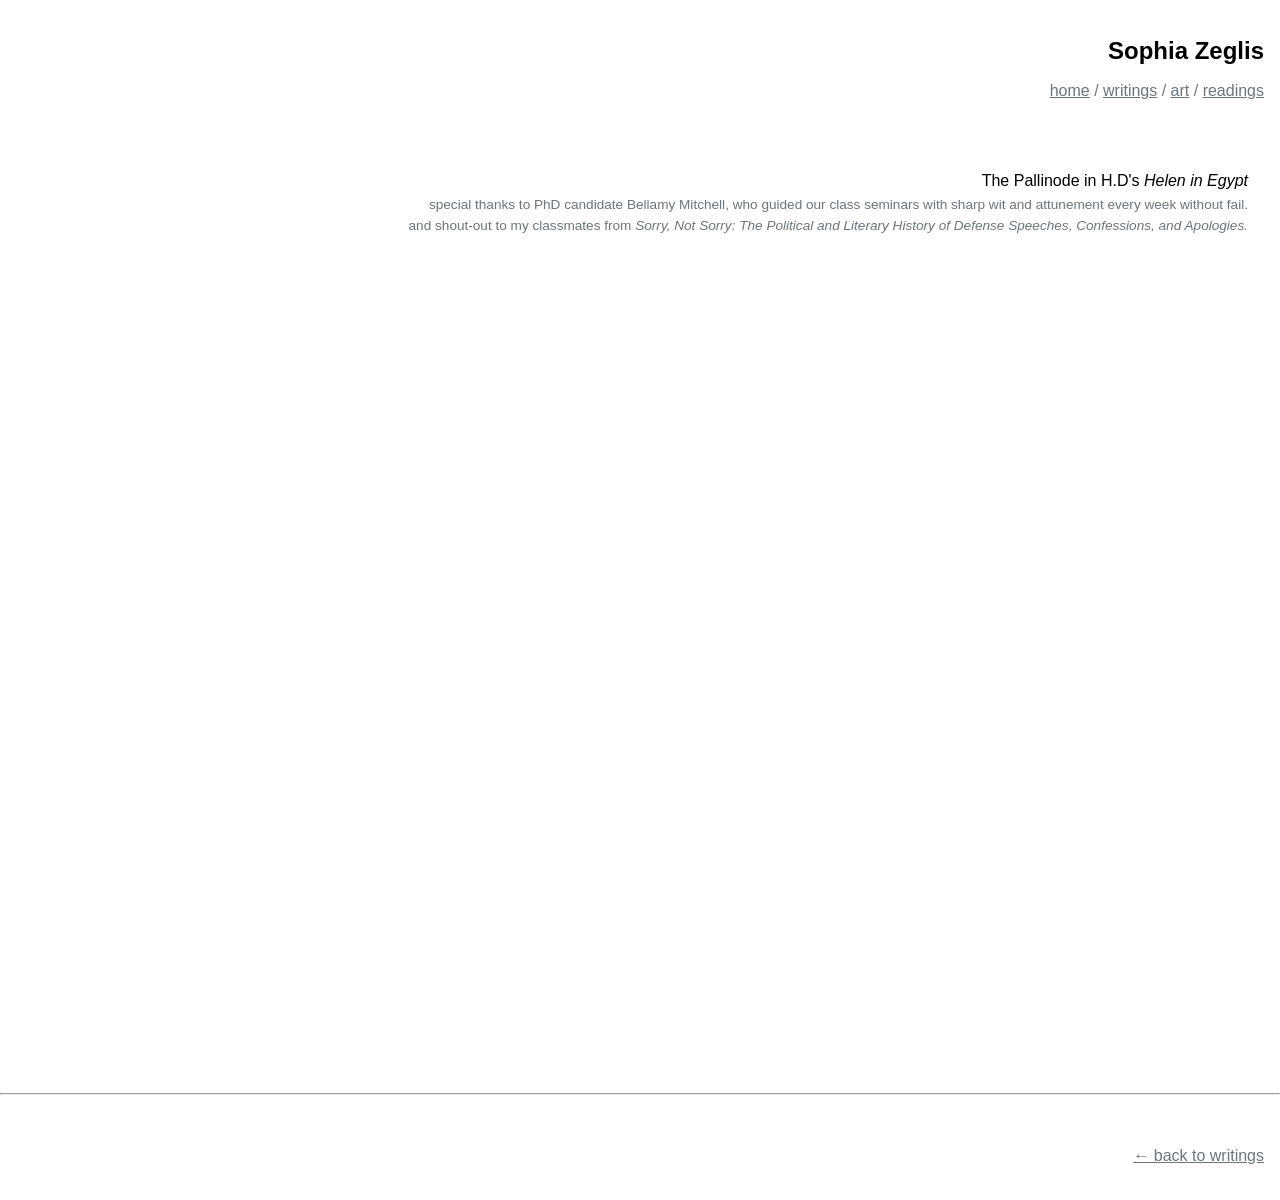
<file: 2025-academic-helen-in-egypt.html>
<!doctype html>
<html lang="en">
<head>
  <meta charset="utf-8">
  <meta name="viewport" content="width=device-width, initial-scale=1">
  <title>H.D's Helen in Egypt — Sophia Zeglis</title>
  <link rel="stylesheet" href="main.css">
</head>
<body>

  <!-- Header -->
  <div class="site-header" style="margin: 2rem 0;">
    <h2>Sophia Zeglis</h2>
    <nav>
      <a href="index.html">home</a> / <a href="writings.html">writings</a> / <a href="art.html">art</a> / <a href="readings.html">readings</a>
    </nav>
  </div>

  <!-- Piece -->
  <div class="piece">
    <div class="piece-title">
      <h4>The Pallinode in H.D's <i>Helen in Egypt</i></h4>
      <div class="meta">
        <pre>special thanks to PhD candidate Bellamy Mitchell, who guided our class seminars with sharp wit and attunement every week without fail.
and shout-out to my classmates from <i>Sorry, Not Sorry: The Political and Literary History of Defense Speeches, Confessions, and Apologies.</i></pre>
      </div>
    </div>

    <div class="piece-text">
      <iframe src="pieces/2025-academic-helen-in-egypt.pdf"></iframe>
    </div>
  </div>

  <hr>

  <!-- Footer -->
  <div class="site-header" style="margin: 2rem 0;">
    <p class="text-muted"><a href="writings.html">← back to writings</a></p>
  </div>

</body>
</html>
</file>
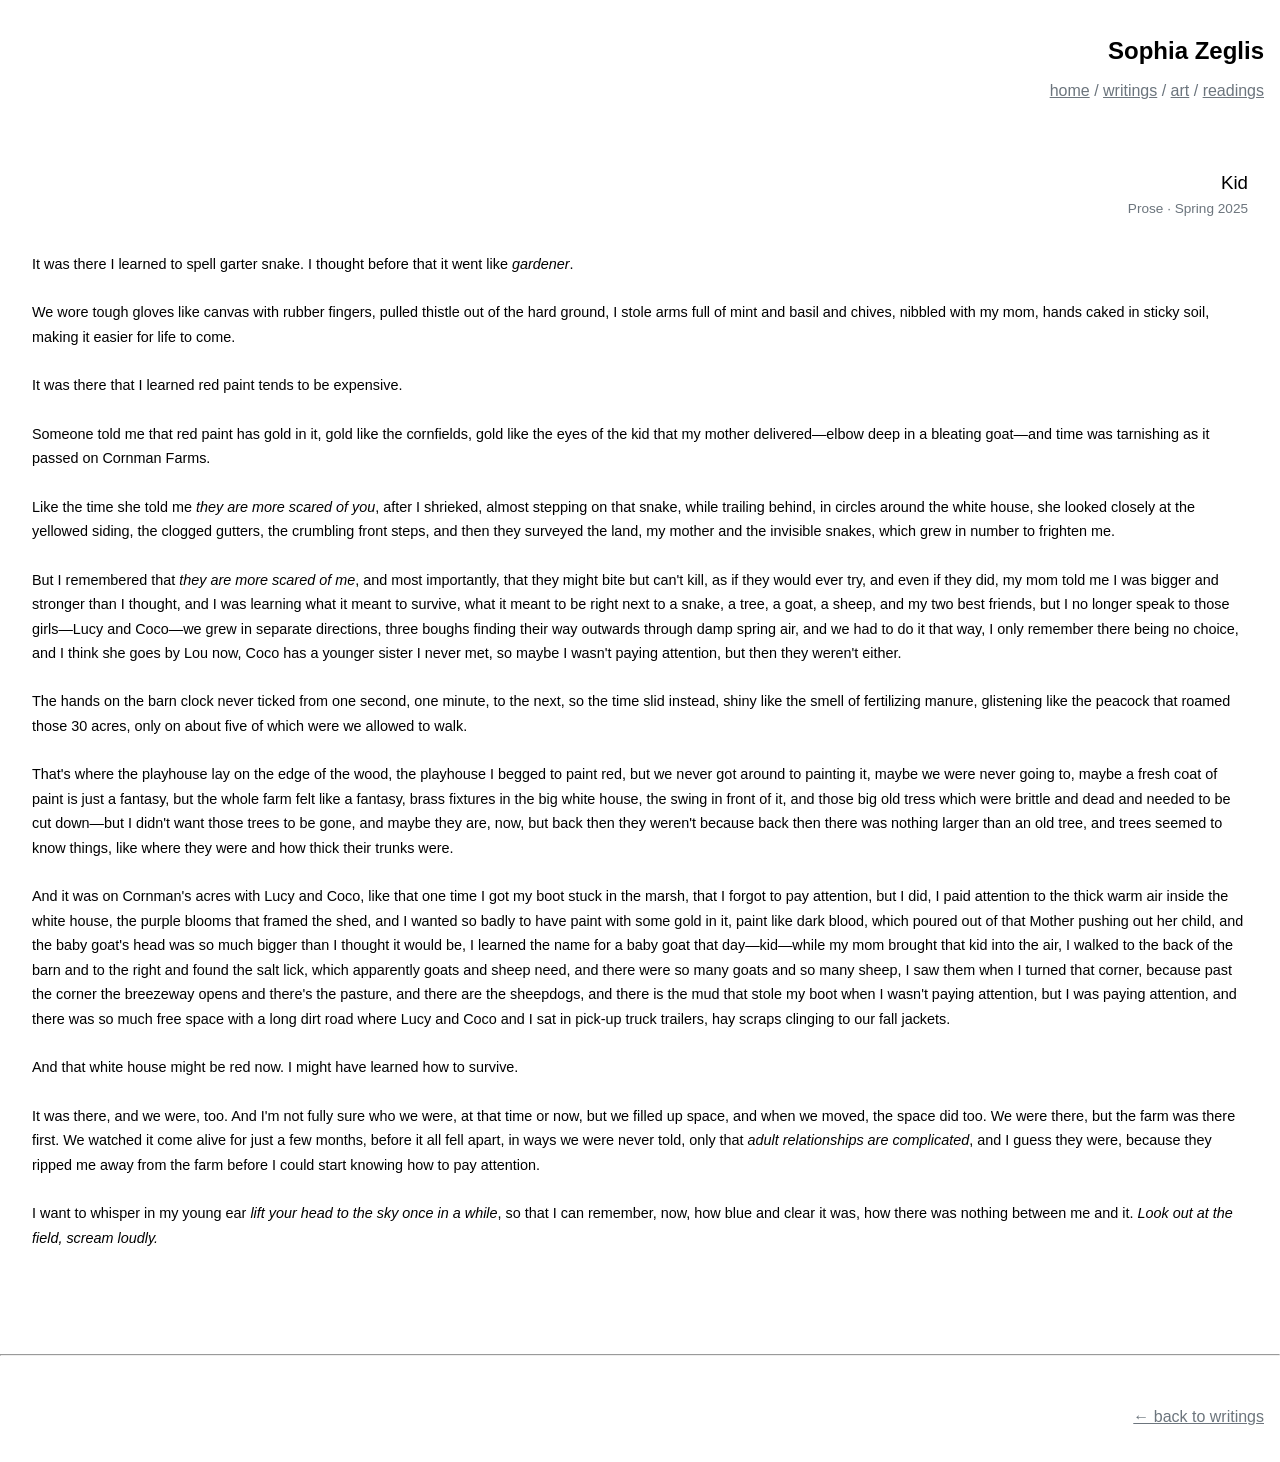
<file: essay-2025-kid.html>
<!doctype html>
<html lang="en">
<head>
  <meta charset="utf-8">
  <meta name="viewport" content="width=device-width, initial-scale=1">
  <title>Kid — Sophia Zeglis</title>
  <link rel="stylesheet" href="main.css">
  <style>
    .piece-text p {
      font-size: 0.9rem;
      line-height: 1.7;
      margin-bottom: 1.5rem;
    }
  </style>
</head>
<body>

  <!-- Header -->
  <div class="site-header" style="margin: 2rem 0;">
    <h2>Sophia Zeglis</h2>
    <nav>
      <a href="index.html">home</a> / <a href="writings.html">writings</a> / <a href="art.html">art</a> / <a href="readings.html">readings</a>
    </nav>
  </div>

  <!-- Piece -->
  <div class="piece">
    <div class="piece-title">
      <h3>Kid</h3>
      <div class="meta">Prose · Spring 2025</div>
    </div>

    <div class="piece-text">
      <p>It was there I learned to spell garter snake. I thought before that it went like <i>gardener</i>.</p>
      
      <p>We wore tough gloves like canvas with rubber fingers, pulled thistle out of the hard ground, I stole arms full of mint and basil and chives, nibbled with my mom, hands caked in sticky soil, making it easier for life to come.</p>
      
      <p>It was there that I learned red paint tends to be expensive.</p>
      
      <p>Someone told me that red paint has gold in it, gold like the cornfields, gold like the eyes of the kid that my mother delivered—elbow deep in a bleating goat—and time was tarnishing as it passed on Cornman Farms.</p>
      
      <p>Like the time she told me <i>they are more scared of you</i>, after I shrieked, almost stepping on that snake, while trailing behind, in circles around the white house, she looked closely at the yellowed siding, the clogged gutters, the crumbling front steps, and then they surveyed the land, my mother and the invisible snakes, which grew in number to frighten me.</p>
      
      <p>But I remembered that <i>they are more scared of me</i>, and most importantly, that they might bite but can't kill, as if they would ever try, and even if they did, my mom told me I was bigger and stronger than I thought, and I was learning what it meant to survive, what it meant to be right next to a snake, a tree, a goat, a sheep, and my two best friends, but I no longer speak to those girls—Lucy and Coco—we grew in separate directions, three boughs finding their way outwards through damp spring air, and we had to do it that way, I only remember there being no choice, and I think she goes by Lou now, Coco has a younger sister I never met, so maybe I wasn't paying attention, but then they weren't either.</p>
      
      <p>The hands on the barn clock never ticked from one second, one minute, to the next, so the time slid instead, shiny like the smell of fertilizing manure, glistening like the peacock that roamed those 30 acres, only on about five of which were we allowed to walk.</p>
      
      <p>That's where the playhouse lay on the edge of the wood, the playhouse I begged to paint red, but we never got around to painting it, maybe we were never going to, maybe a fresh coat of paint is just a fantasy, but the whole farm felt like a fantasy, brass fixtures in the big white house, the swing in front of it, and those big old tress which were brittle and dead and needed to be cut down—but I didn't want those trees to be gone, and maybe they are, now, but back then they weren't because back then there was nothing larger than an old tree, and trees seemed to know things, like where they were and how thick their trunks were.</p>
      
      <p>And it was on Cornman's acres with Lucy and Coco, like that one time I got my boot stuck in the marsh, that I forgot to pay attention, but I did, I paid attention to the thick warm air inside the white house, the purple blooms that framed the shed, and I wanted so badly to have paint with some gold in it, paint like dark blood, which poured out of that Mother pushing out her child, and the baby goat's head was so much bigger than I thought it would be, I learned the name for a baby goat that day—kid—while my mom brought that kid into the air, I walked to the back of the barn and to the right and found the salt lick, which apparently goats and sheep need, and there were so many goats and so many sheep, I saw them when I turned that corner, because past the corner the breezeway opens and there's the pasture, and there are the sheepdogs, and there is the mud that stole my boot when I wasn't paying attention, but I was paying attention, and there was so much free space with a long dirt road where Lucy and Coco and I sat in pick-up truck trailers, hay scraps clinging to our fall jackets.</p>
      
      <p>And that white house might be red now. I might have learned how to survive.</p>
      
      <p>It was there, and we were, too. And I'm not fully sure who we were, at that time or now, but we filled up space, and when we moved, the space did too. We were there, but the farm was there first. We watched it come alive for just a few months, before it all fell apart, in ways we were never told, only that <i>adult relationships are complicated</i>, and I guess they were, because they ripped me away from the farm before I could start knowing how to pay attention.</p>
      
      <p>I want to whisper in my young ear <i>lift your head to the sky once in a while</i>, so that I can remember, now, how blue and clear it was, how there was nothing between me and it. <i>Look out at the field, scream loudly.</i></p>
    </div>
  </div>

  <hr>

  <!-- Footer -->
  <div class="site-header" style="margin: 2rem 0;">
    <p class="text-muted"><a href="writings.html">← back to writings</a></p>
  </div>

</body>
</html>
</file>
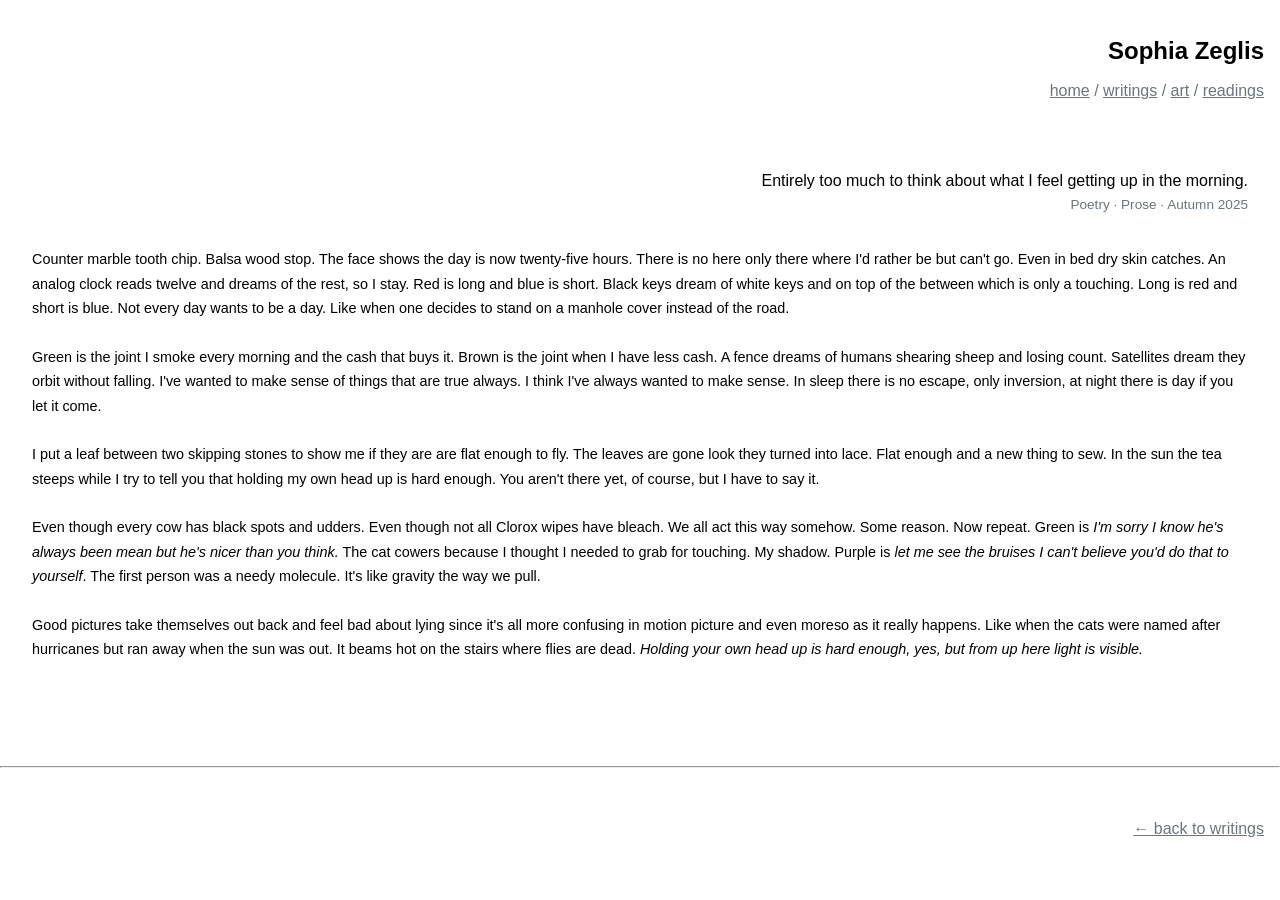
<file: poetry-2025-entirely-too-much-to-think.html>
<!doctype html>
<html lang="en">
<head>
  <meta charset="utf-8">
  <meta name="viewport" content="width=device-width, initial-scale=1">
  <title>Entirely too much to think about what I feel getting up in the morning — Sophia Zeglis</title>
  <link rel="stylesheet" href="main.css">
  <style>
    .piece-text p {
      font-size: 0.9rem;
      line-height: 1.7;
      margin-bottom: 1.5rem;
    }
  </style>
</head>
<body>

  <!-- Header -->
  <div class="site-header" style="margin: 2rem 0;">
    <h2>Sophia Zeglis</h2>
    <nav>
      <a href="index.html">home</a> / <a href="writings.html">writings</a> / <a href="art.html">art</a> / <a href="readings.html">readings</a>
    </nav>
  </div>

  <!-- Piece -->
  <div class="piece">
    <div class="piece-title">
      <h4>Entirely too much to think about what I feel getting up in the morning.</h4>
      <div class="meta">Poetry · Prose · Autumn 2025</div>
    </div>

    <div class="piece-text">
      <p>Counter marble tooth chip. Balsa wood stop. The face shows the day is now twenty-five hours. There is no here only there where I'd rather be but can't go. Even in bed dry skin catches. An analog clock reads twelve and dreams of the rest, so I stay. Red is long and blue is short. Black keys dream of white keys and on top of the between which is only a touching. Long is red and short is blue. Not every day wants to be a day. Like when one decides to stand on a manhole cover instead of the road.</p>
      
      <p>Green is the joint I smoke every morning and the cash that buys it. Brown is the joint when I have less cash. A fence dreams of humans shearing sheep and losing count. Satellites dream they orbit without falling. I've wanted to make sense of things that are true always. I think I've always wanted to make sense. In sleep there is no escape, only inversion, at night there is day if you let it come.</p>
      
      <p>I put a leaf between two skipping stones to show me if they are are flat enough to fly. The leaves are gone look they turned into lace. Flat enough and a new thing to sew. In the sun the tea steeps while I try to tell you that holding my own head up is hard enough. You aren't there yet, of course, but I have to say it.</p>
      
      <p>Even though every cow has black spots and udders. Even though not all Clorox wipes have bleach. We all act this way somehow. Some reason. Now repeat. Green is <i>I'm sorry I know he's always been mean but he's nicer than you think.</i> The cat cowers because I thought I needed to grab for touching. My shadow. Purple is <i>let me see the bruises I can't believe you'd do that to yourself</i>. The first person was a needy molecule. It's like gravity the way we pull.</p>
      
      <p>Good pictures take themselves out back and feel bad about lying since it's all more confusing in motion picture and even moreso as it really happens. Like when the cats were named after hurricanes but ran away when the sun was out. It beams hot on the stairs where flies are dead. <i>Holding your own head up is hard enough, yes, but from up here light is visible.</i></p>
    </div>
  </div>

  <hr>

  <!-- Footer -->
  <div class="site-header" style="margin: 2rem 0;">
    <p class="text-muted"><a href="writings.html">← back to writings</a></p>
  </div>

</body>
</html>
</file>
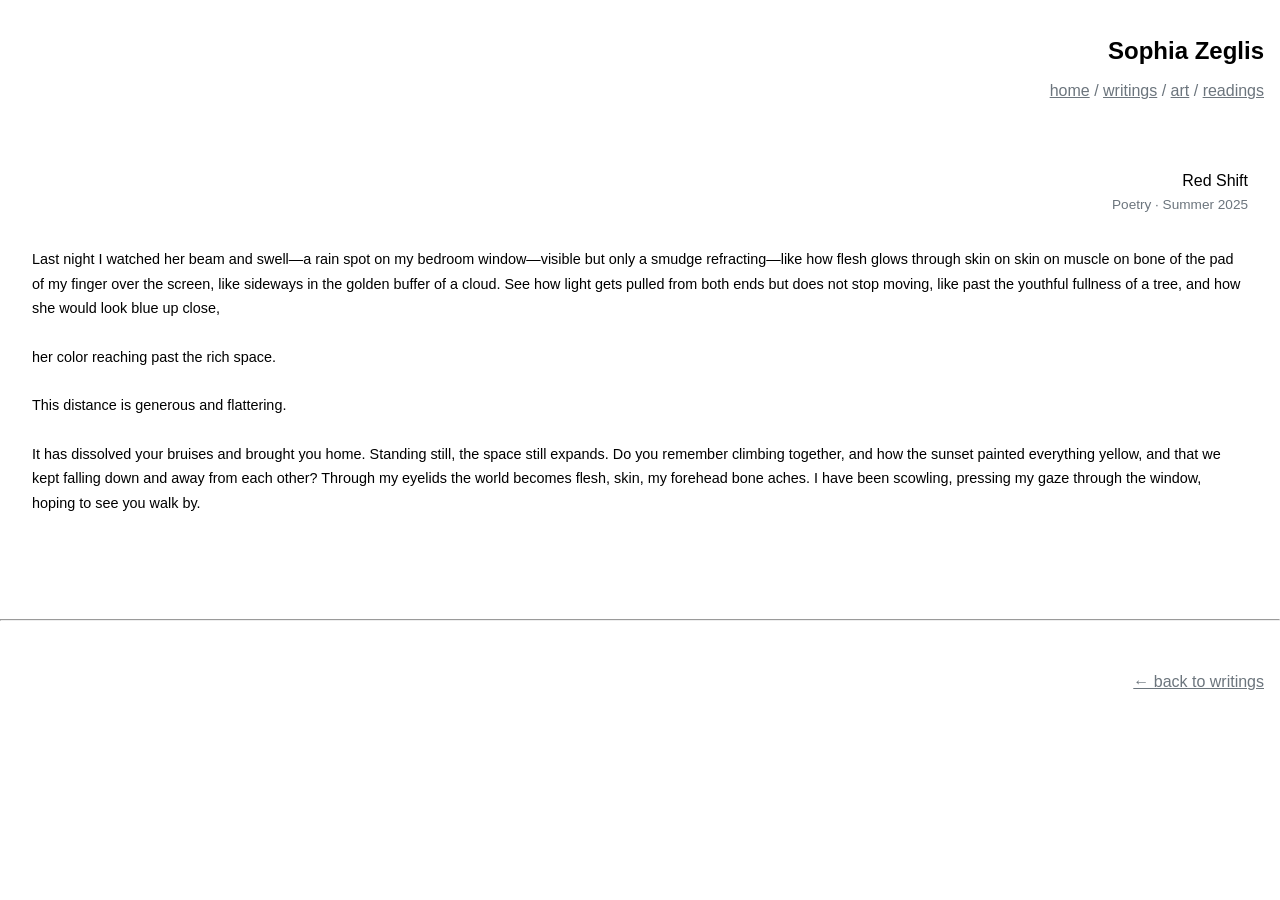
<file: poetry-2025-red-shift.html>
<!doctype html>
<html lang="en">
<head>
  <meta charset="utf-8">
  <meta name="viewport" content="width=device-width, initial-scale=1">
  <title>Red Shift — Sophia Zeglis</title>
  <link rel="stylesheet" href="main.css">
  <style>
    .piece-text p {
      font-size: 0.9rem;
      line-height: 1.7;
      margin-bottom: 1.5rem;
    }
  </style>
</head>
<body>

  <!-- Header -->
  <div class="site-header" style="margin: 2rem 0;">
    <h2>Sophia Zeglis</h2>
    <nav>
      <a href="index.html">home</a> / <a href="writings.html">writings</a> / <a href="art.html">art</a> / <a href="readings.html">readings</a>
    </nav>
  </div>

  <!-- Piece -->
  <div class="piece">
    <div class="piece-title">
      <h4>Red Shift</h4>
      <div class="meta">Poetry · Summer 2025</div>
    </div>

    <div class="piece-text">
      <p>Last night I watched her beam and swell—a rain spot on my bedroom window—visible but only a smudge refracting—like how flesh glows through skin on skin on muscle on bone of the pad of my finger over the screen, like sideways in the golden buffer of a cloud. See how light gets pulled from both ends but does not stop moving, like past the youthful fullness of a tree, and how she would look blue up close,</p>
      
      <p>her color reaching past the rich space.</p>
      
      <p>This distance is generous and flattering.</p>
      
      <p>It has dissolved your bruises and brought you home. Standing still, the space still expands. Do you remember climbing together, and how the sunset painted everything yellow, and that we kept falling down and away from each other? Through my eyelids the world becomes flesh, skin, my forehead bone aches. I have been scowling, pressing my gaze through the window, hoping to see you walk by.</p>
    </div>
  </div>

  <hr>

  <!-- Footer -->
  <div class="site-header" style="margin: 2rem 0;">
    <p class="text-muted"><a href="writings.html">← back to writings</a></p>
  </div>

</body>
</html>
</file>
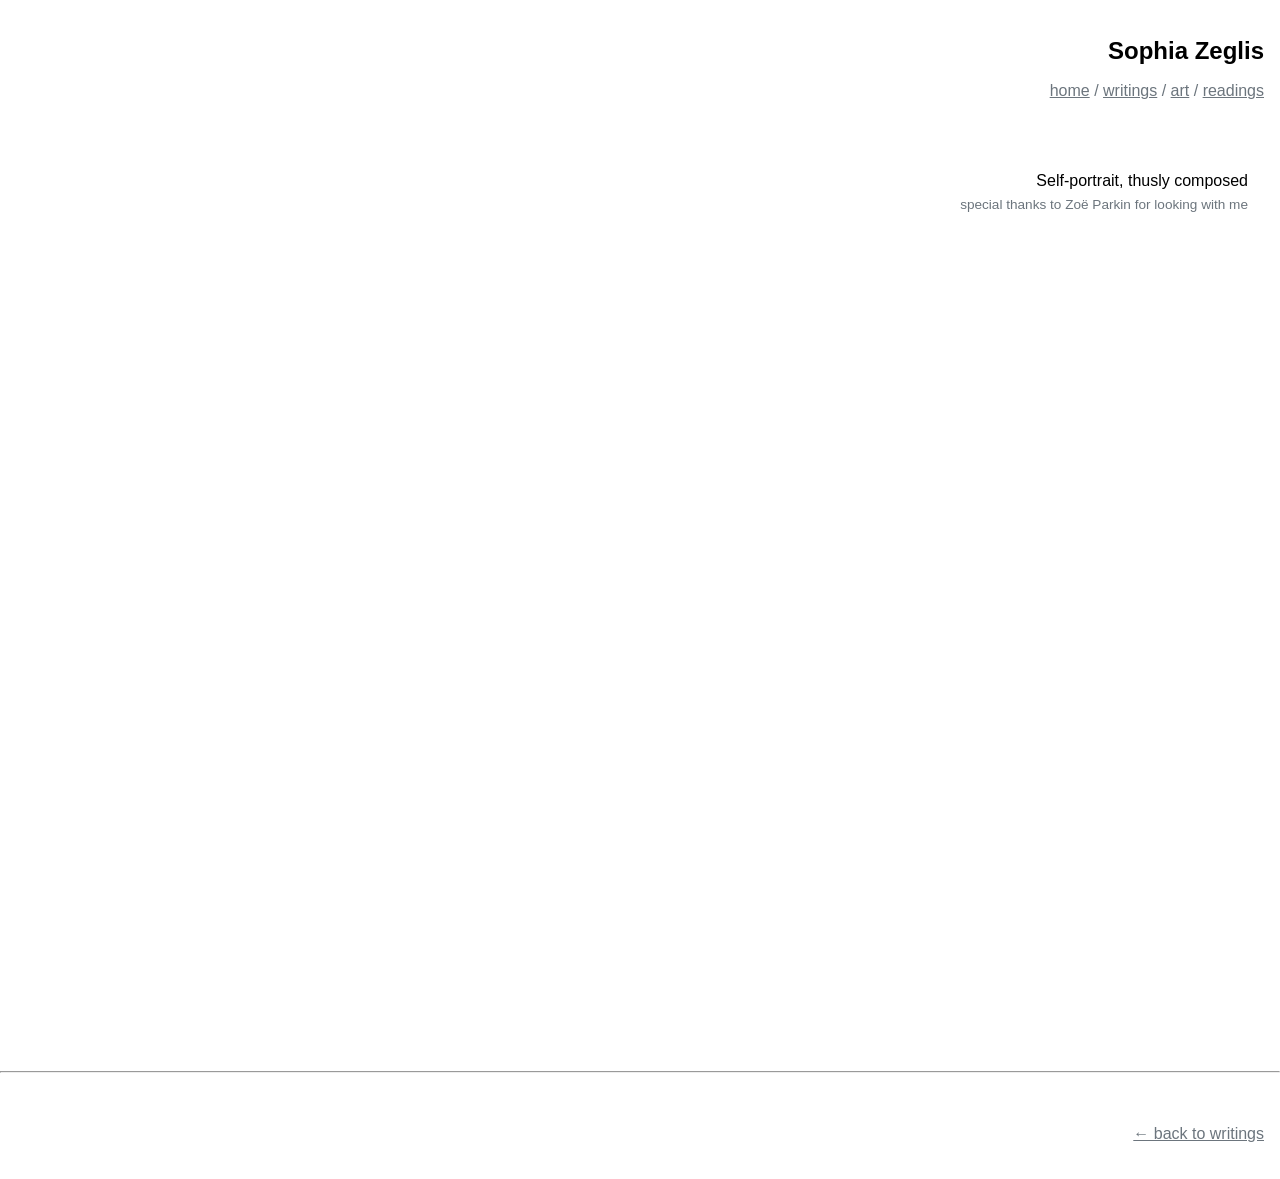
<file: poetry-2025-self-portrait.html>
<!doctype html>
<html lang="en">
<head>
  <meta charset="utf-8">
  <meta name="viewport" content="width=device-width, initial-scale=1">
  <title>Self-portrait, thusly composed — Sophia Zeglis</title>
  <link rel="stylesheet" href="main.css">
</head>
<body>

  <!-- Header -->
  <div class="site-header" style="margin: 2rem 0;">
    <h2>Sophia Zeglis</h2>
    <nav>
      <a href="index.html">home</a> / <a href="writings.html">writings</a> / <a href="art.html">art</a> / <a href="readings.html">readings</a>
    </nav>
  </div>

  <!-- Piece -->
  <div class="piece">
    <div class="piece-title">
      <h4>Self-portrait, thusly composed</h4>
      <div class="meta">
        <pre>special thanks to Zoë Parkin for looking with me</pre>
      </div>
    </div>

    <div class="piece-text">
      <iframe src="pieces/poetry-selfportrait.pdf"></iframe>
    </div>
  </div>

  <hr>

  <!-- Footer -->
  <div class="site-header" style="margin: 2rem 0;">
    <p class="text-muted"><a href="writings.html">← back to writings</a></p>
  </div>

</body>
</html>
</file>
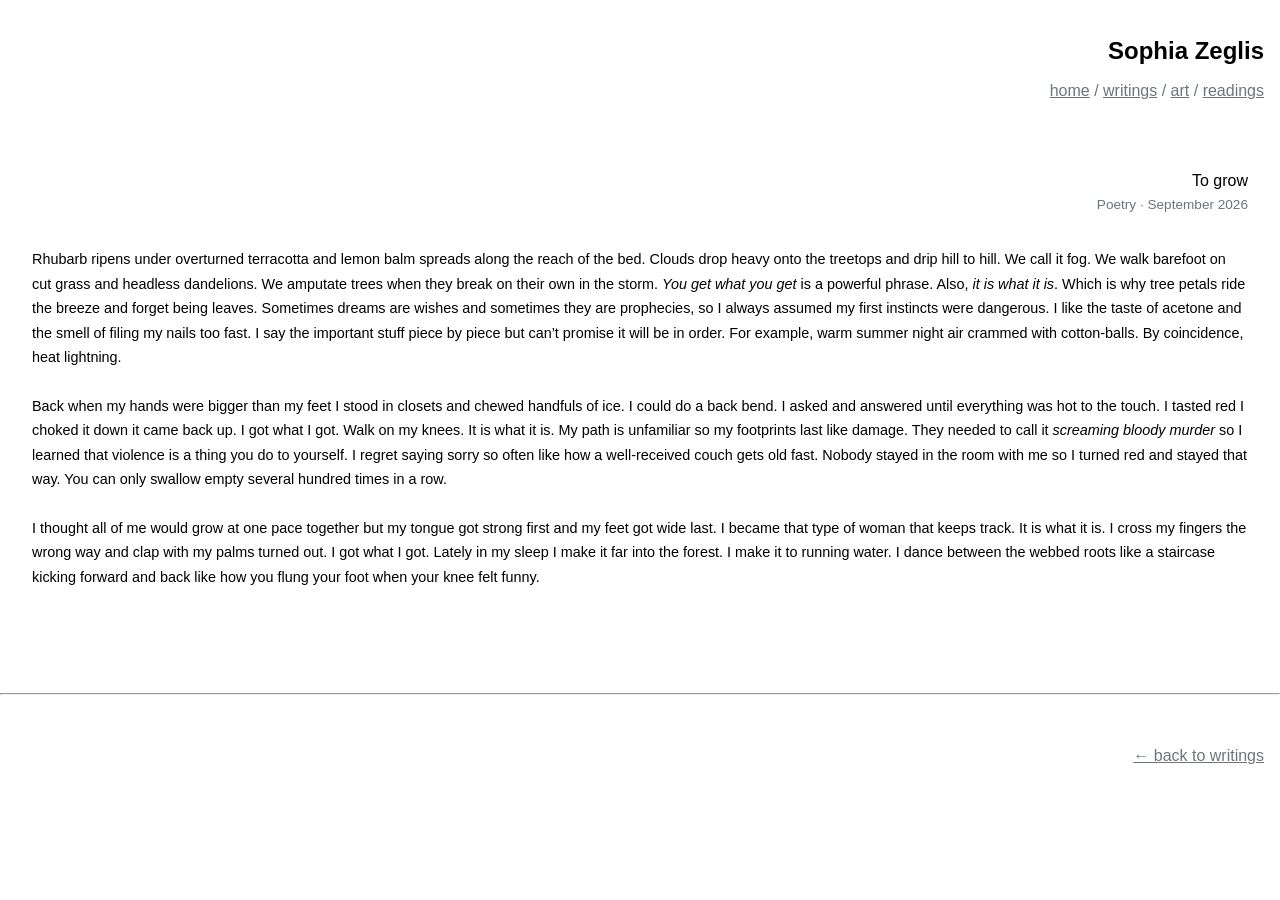
<file: poetry-2026-to-grow.html>
<!doctype html>
<html lang="en">
<head>
  <meta charset="utf-8">
  <meta name="viewport" content="width=device-width, initial-scale=1">
  <title>To grow — Sophia Zeglis</title>
  <link rel="stylesheet" href="main.css">
  <style>
    .piece-text p {
      font-family: Helvetica, Arial, sans-serif;
      font-size: 0.9rem;
      line-height: 1.7;
      margin: 0 0 1.5rem;
    }
  </style>
</head>
<body>

  <!-- Header -->
  <div class="site-header" style="margin: 2rem 0;">
    <h2>Sophia Zeglis</h2>
    <nav>
      <a href="index.html">home</a> / <a href="writings.html">writings</a> / <a href="art.html">art</a> / <a href="readings.html">readings</a>
    </nav>
  </div>

  <!-- Piece -->
  <div class="piece">
    <div class="piece-title">
      <h4>To grow</h4>
      <div class="meta">Poetry · September 2026</div>
    </div>

    <div class="piece-text">
      <p>Rhubarb ripens under overturned terracotta and lemon balm spreads along the reach of the bed. Clouds drop heavy onto the treetops and drip hill to hill. We call it fog. We walk barefoot on cut grass and headless dandelions. We amputate trees when they break on their own in the storm. <i>You get what you get</i> is a powerful phrase. Also, <i>it is what it is</i>. Which is why tree petals ride the breeze and forget being leaves. Sometimes dreams are wishes and sometimes they are prophecies, so I always assumed my first instincts were dangerous. I like the taste of acetone and the smell of filing my nails too fast. I say the important stuff piece by piece but can’t promise it will be in order. For example, warm summer night air crammed with cotton-balls. By coincidence, heat lightning.</p>

      <p>Back when my hands were bigger than my feet I stood in closets and chewed handfuls of ice. I could do a back bend. I asked and answered until everything was hot to the touch. I tasted red I choked it down it came back up. I got what I got. Walk on my knees. It is what it is. My path is unfamiliar so my footprints last like damage. They needed to call it <i>screaming bloody murder</i> so I learned that violence is a thing you do to yourself. I regret saying sorry so often like how a well-received couch gets old fast. Nobody stayed in the room with me so I turned red and stayed that way. You can only swallow empty several hundred times in a row.</p>

      <p>I thought all of me would grow at one pace together but my tongue got strong first and my feet got wide last. I became that type of woman that keeps track. It is what it is. I cross my fingers the wrong way and clap with my palms turned out. I got what I got. Lately in my sleep I make it far into the forest. I make it to running water. I dance between the webbed roots like a staircase kicking forward and back like how you flung your foot when your knee felt funny.</p>
    </div>
  </div>

  <hr>

  <!-- Footer -->
  <div class="site-header" style="margin: 2rem 0;">
    <p class="text-muted"><a href="writings.html">← back to writings</a></p>
  </div>

</body>
</html>
</file>
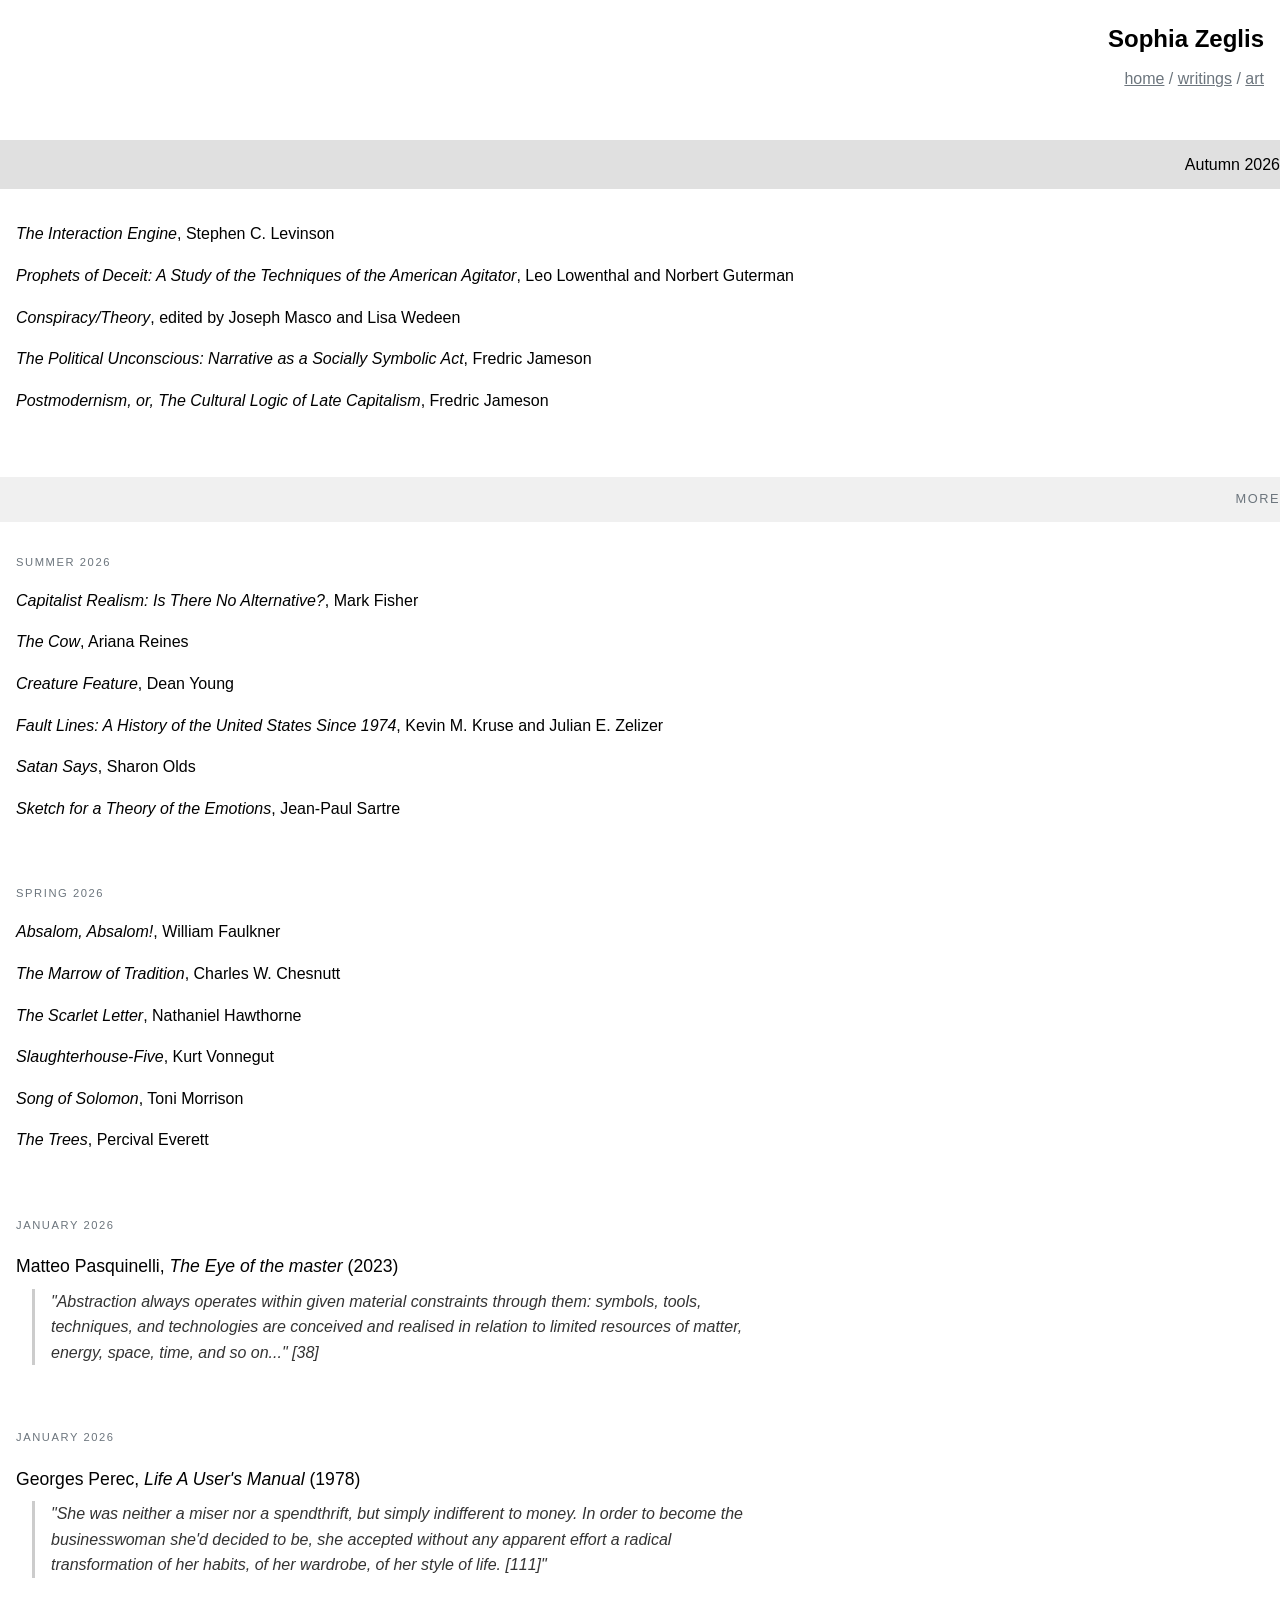
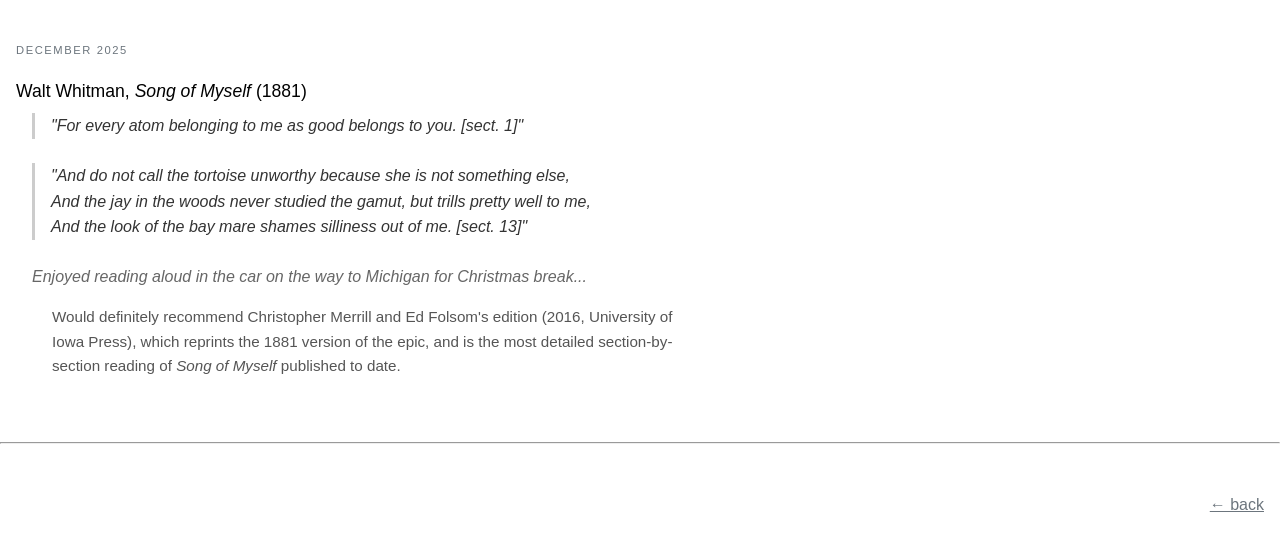
<file: readings.html>
<!doctype html>
<html lang="en">
<head>
  <meta charset="utf-8">
  <meta name="viewport" content="width=device-width, initial-scale=1">
  <title>Readings — Sophia Zeglis</title>
  <link rel="stylesheet" href="main.css?v=20260901-2">
</head>
<body>

  <!-- Header -->
  <div class="site-header">
    <h2>Sophia Zeglis</h2>
    <nav>
      <a href="index.html">home</a> / <a href="writings.html">writings</a> / <a href="art.html">art</a>
    </nav>
  </div>

  <!-- Latest Reading List -->
  <div class="section-bar bar-dark">
    <h4>Autumn 2026</h4>
  </div>

  <div class="reading-entry reading-list" data-heading="Autumn 2026">
    <p><em>The Interaction Engine</em>, Stephen C. Levinson</p>
    <p><em>Prophets of Deceit: A Study of the Techniques of the American Agitator</em>, Leo Lowenthal and Norbert Guterman</p>
    <p><em>Conspiracy/Theory</em>, edited by Joseph Masco and Lisa Wedeen</p>
    <p><em>The Political Unconscious: Narrative as a Socially Symbolic Act</em>, Fredric Jameson</p>
    <p><em>Postmodernism, or, The Cultural Logic of Late Capitalism</em>, Fredric Jameson</p>
  </div>

  <!-- More Readings Section -->
  <div class="section-bar bar-light" style="margin-top: 3rem;">
    <h5 style="font-size: 0.8rem; letter-spacing: 0.12em; color: #6c757d;">MORE</h5>
  </div>

  <div class="reading-entry reading-list" data-heading="Favorite Summer Reads">
    <div class="reading-meta">Summer 2026</div>
    <p><em>Capitalist Realism: Is There No Alternative?</em>, Mark Fisher</p>
    <p><em>The Cow</em>, Ariana Reines</p>
    <p><em>Creature Feature</em>, Dean Young</p>
    <p><em>Fault Lines: A History of the United States Since 1974</em>, Kevin M. Kruse and Julian E. Zelizer</p>
    <p><em>Satan Says</em>, Sharon Olds</p>
    <p><em>Sketch for a Theory of the Emotions</em>, Jean-Paul Sartre</p>
  </div>

  <div class="reading-entry reading-list" data-heading="Some Reads from the Spring">
    <div class="reading-meta">Spring 2026</div>
    <p><em>Absalom, Absalom!</em>, William Faulkner</p>
    <p><em>The Marrow of Tradition</em>, Charles W. Chesnutt</p>
    <p><em>The Scarlet Letter</em>, Nathaniel Hawthorne</p>
    <p><em>Slaughterhouse-Five</em>, Kurt Vonnegut</p>
    <p><em>Song of Solomon</em>, Toni Morrison</p>
    <p><em>The Trees</em>, Percival Everett</p>
  </div>

  <div class="reading-entry">
    <div class="reading-meta">January 2026</div>
    <p>Matteo Pasquinelli, <em>The Eye of the master</em> (2023)</p>
    <blockquote>
      "Abstraction always operates within given material constraints through them: symbols, tools, 
      techniques, and technologies are conceived and realised in relation to limited resources of matter, 
      energy, space, time, and so on..." [38]
    </blockquote>
  </div>

  <div class="reading-entry">
    <div class="reading-meta">January 2026</div>
    <p>Georges Perec, <em>Life A User's Manual</em> (1978)</p>
    <blockquote>
      "She was neither a miser nor a spendthrift, but simply indifferent to money. In order to become 
      the businesswoman she'd decided to be, she accepted without any apparent effort a radical 
      transformation of her habits, of her wardrobe, of her style of life. [111]"
    </blockquote>
  </div>

  <div class="reading-entry">
    <div class="reading-meta">December 2025</div>
    <p>Walt Whitman, <em>Song of Myself</em> (1881)</p>
    <blockquote>
      "For every atom belonging to me as good belongs to you. [sect. 1]"
    </blockquote>
    <blockquote>
      "And do not call the tortoise unworthy because she is not something else,<br>
      And the jay in the woods never studied the gamut, but trills pretty well to me,<br>
      And the look of the bay mare shames silliness out of me. [sect. 13]"
    </blockquote>
    <p class="reading-note-italic">
      Enjoyed reading aloud in the car on the way to Michigan for Christmas break...
    </p>
    <p class="reading-note">
      Would definitely recommend Christopher Merrill and Ed Folsom's edition (2016, University of Iowa Press), 
      which reprints the 1881 version of the epic, and is the most detailed section-by-section reading of 
      <em>Song of Myself</em> published to date.
    </p>
  </div>

  <hr>

  <!-- Footer -->
  <div class="content-block text-muted">
    <p><a href="index.html">← back</a></p>
  </div>

</body>
</html>
</file>
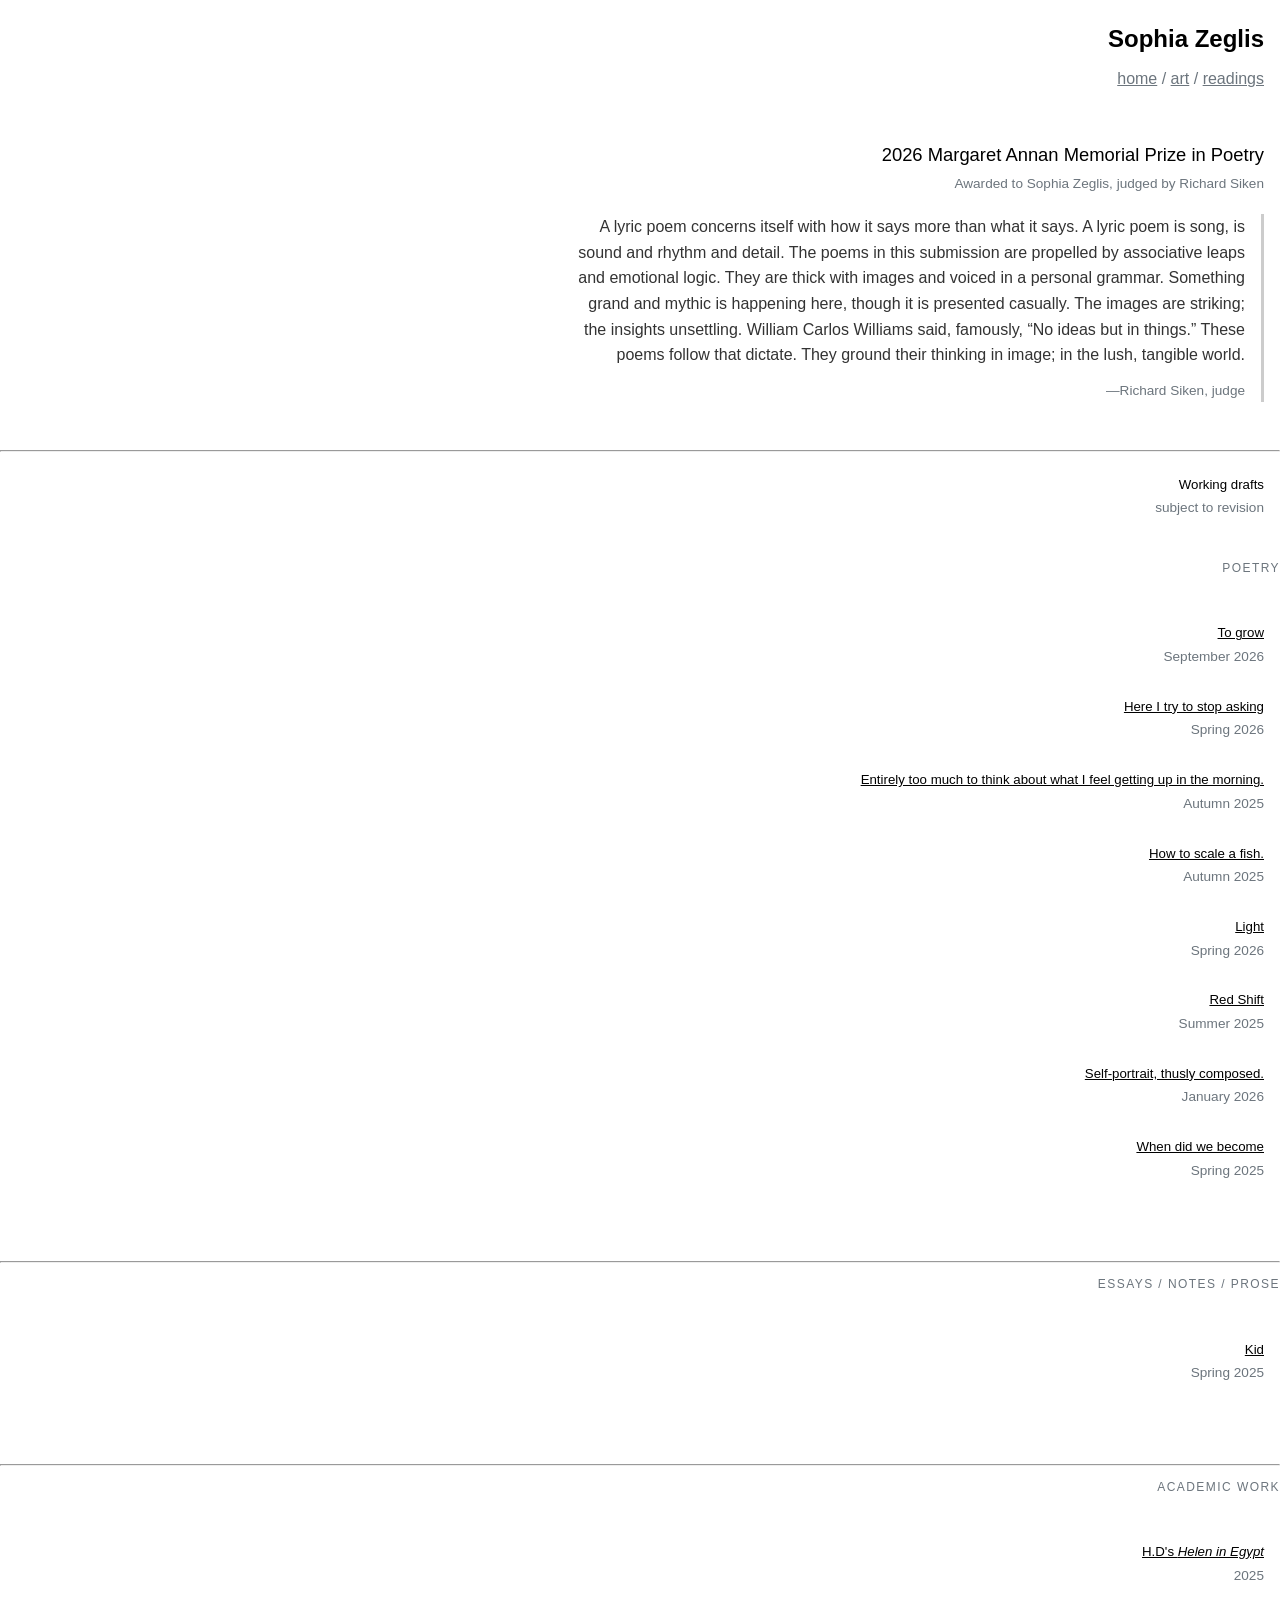
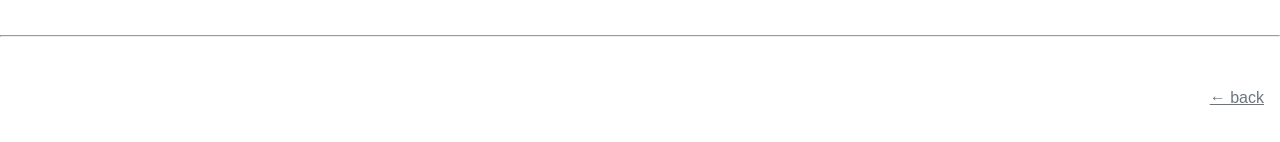
<file: writings.html>
<!doctype html>
<html lang="en">
<head>
  <meta charset="utf-8">
  <meta name="viewport" content="width=device-width, initial-scale=1">
  <title>Writing — Sophia Zeglis</title>
  <link rel="stylesheet" href="main.css">
</head>
<body>

  <!-- Header -->
  <div class="site-header">
    <h2>Sophia Zeglis</h2>
    <nav>
      <a href="index.html">home</a> / <a href="art.html">art</a> / <a href="readings.html">readings</a>
    </nav>
  </div>

  <section class="award-note" aria-labelledby="annan-prize-heading">
    <h3 id="annan-prize-heading">2026 Margaret Annan Memorial Prize in Poetry</h3>
    <p class="award-intro">Awarded to Sophia Zeglis, judged by Richard Siken</p>
    <blockquote>
      <p>A lyric poem concerns itself with how it says more than what it says. A lyric poem is song, is sound and rhythm and detail. The poems in this submission are propelled by associative leaps and emotional logic. They are thick with images and voiced in a personal grammar. Something grand and mythic is happening here, though it is presented casually. The images are striking; the insights unsettling. William Carlos Williams said, famously, <q>No ideas but in things.</q> These poems follow that dictate. They ground their thinking in image; in the lush, tangible world.</p>
      <footer>—Richard Siken, judge</footer>
    </blockquote>
  </section>

  <hr style="margin: 2.5rem 0 0.75rem 0;">

<div class="entry">
<h5>Working drafts</h5>
<div class="meta">subject to revision</div>  
</div>

  <!-- Poetry Section -->
  <div class="section-bar bar-subtle">
    <h6>POETRY</h6>
  </div>

  <div class="entry">
    <h5><a href="poetry-2026-to-grow.html">To grow</a></h5>
    <div class="meta">September 2026</div>
  </div>

  <div class="entry">
    <h5><a href="poetry-2026-here-I-try-to-stop-asking.html?v=20260903-2">Here I try to stop asking</a></h5>
    <div class="meta">Spring 2026</div>
  </div>

  <div class="entry">
    <h5><a href="poetry-2025-entirely-too-much-to-think.html">Entirely too much to think about what I feel getting up in the morning.</a></h5>
    <div class="meta">Autumn 2025</div>
  </div>

  <div class="entry">
    <h5><a href="poetry-2025-how-to-scale-a-fish.html">How to scale a fish.</a></h5>
    <div class="meta">Autumn 2025</div>
  </div>

  <div class="entry">
    <h5><a href="poetry-2026-light.html">Light</a></h5>
    <div class="meta">Spring 2026</div>
  </div>

  <div class="entry">
    <h5><a href="poetry-2025-red-shift.html">Red Shift</a></h5>
    <div class="meta">Summer 2025</div>
  </div>

  <div class="entry">
    <h5><a href="poetry-2025-self-portrait.html">Self-portrait, thusly composed.</a></h5>
    <div class="meta">January 2026</div>
  </div>

  <div class="entry">
    <h5><a href="poetry-2025-when-did-we-become.html">When did we become</a></h5>
    <div class="meta">Spring 2025</div>
  </div>

  <!-- Essays Section -->
  <div class="section-bar bar-subtle">
    <hr style="margin: 2.5rem 0 0.75rem 0;">
    <h6>ESSAYS / NOTES / PROSE</h6>
  </div>

  <div class="entry">
    <h5><a href="essay-2025-kid.html">Kid</a></h5>
    <div class="meta">Spring 2025</div>
  </div>

  <!-- Academic Work Section -->
  <div class="section-bar bar-subtle">
    <hr style="margin: 2.5rem 0 0.75rem 0;">
    <h6>ACADEMIC WORK</h6>
  </div>

  <div class="entry">
    <h5><a href="2025-academic-helen-in-egypt.html">H.D's <i>Helen in Egypt</i></a></h5>
    <div class="meta">2025</div>
  </div>

  <hr>

  <!-- Footer -->
  <div class="content-block text-muted">
    <p><a href="index.html">← back</a></p>
  </div>

</body>
</html>
</file>
<file: main.css>
/* === Base Styles === */
body {
  margin: 0;
  padding: 0;
  font-family: Helvetica, Arial, sans-serif;
  line-height: 1.6;
}

* {
  font-family: Helvetica, Arial, sans-serif;
}

pre {
  font-family: Helvetica, Arial, sans-serif;
}

a {
  color: inherit;
  text-decoration: underline;
}

a:hover {
  color: #343a40;
}

hr {
  margin: 3rem 0;
}

/* === All Headings Right-Aligned === */
h1, h2, h3, h4, h5, h6 {
  text-align: right;
  font-family: Helvetica, Arial, sans-serif;
}

/* === Layout === */
.right-align {
  text-align: right;
}

.left-align {
  text-align: left;
}

/* === Header & Navigation === */
.site-header {
  text-align: right;
  padding-right: 1rem;
  margin-bottom: 3rem;
}

.site-header h2 {
  margin-bottom: 0.5rem;
}

.site-header nav {
  color: #6c757d;
}

/* === Full-Width Elements === */
.image-wrapper {
  position: relative;
  margin: 0;
  padding: 0;
  margin-bottom: 2rem;
  width: 100%;
}

.full-width-img {
  width: 100%;
  height: auto;
  display: block;
  margin: 0;
  padding: 0;
}

.image-caption {
  position: absolute;
  bottom: 0.5rem;
  left: 0.5rem;
  font-size: 0.85rem;
  color: #6c757d;
  background-color: rgba(255, 255, 255, 0.6);
  padding: 0.2rem 0.5rem;
}

/* === Section Bars === */
.section-bar {
  width: 100%;
  padding: 0.75rem 0;
  margin-bottom: 2rem;
  text-align: right;
  padding-right: 1rem;
}

.section-bar h4,
.section-bar h5,
.section-bar h6 {
  margin: 0;
  font-weight: 500;
  text-align: right;
  font-family: Helvetica, Arial, sans-serif;
}

.bar-dark {
  background-color: #e0e0e0;
}

.bar-light {
  background-color: #f0f0f0;
}

.bar-subtle h6 {
  font-size: 0.75rem;
  letter-spacing: 0.12em;
  color: #6c757d;
}

/* === Content Blocks === */
.content-block {
  max-width: 700px;
  margin: 0 1rem 2rem auto;
  text-align: right;
}

.content-block-left {
  max-width: 700px;
  margin: 0 auto 2rem 1rem;
  text-align: left;
}

/* === Writing Entries === */
.entry {
  max-width: 700px;
  margin: 0 1rem 1.75rem auto;
  text-align: right;
}

.entry h5 {
  font-weight: 500;
  margin-bottom: 0.15rem;
  text-align: right;
  font-family: Helvetica, Arial, sans-serif;
}

.entry .meta {
  font-size: 0.85rem;
  color: #6c757d;
}

/* === Writing Award === */
.award-note {
  max-width: 700px;
  margin: 0 1rem 3rem auto;
  text-align: right;
}

.award-note h3 {
  margin: 0 0 0.2rem;
  font-size: 1.15rem;
  font-weight: 500;
}

.award-intro {
  margin: 0 0 1.25rem;
  font-size: 0.85rem;
  color: #6c757d;
}

.award-note blockquote {
  max-width: none;
  margin: 0;
  padding: 0 1rem 0 0;
  border-left: 0;
  border-right: 3px solid #ccc;
  color: #333;
  font-style: normal;
}

.award-note blockquote p {
  margin: 0;
}

.award-note blockquote footer {
  margin-top: 0.75rem;
  color: #6c757d;
  font-size: 0.85rem;
}

/* === Reading Entries === */
.reading-entry {
  max-width: 800px;
  margin: 0 auto 4rem 1rem;
}

.reading-entry:not(.reading-list) > p:first-of-type {
  font-size: 1.1rem;
  font-weight: 500;
  margin-bottom: 0.5rem;
}

.reading-meta {
  font-size: 0.7rem;
  letter-spacing: 0.14em;
  color: #6c757d;
  text-transform: uppercase;
  margin-bottom: 0.75rem;
}

blockquote {
  max-width: 700px;
  margin: 0 auto 1.5rem 1rem;
  border-left: 3px solid #ccc;
  padding-left: 1rem;
  font-style: italic;
  color: #333;
}

.reading-note {
  max-width: 640px;
  margin: 0 auto 1rem 2.25rem;
  font-size: 0.95rem;
  color: #555;
}

.reading-note-italic {
  max-width: 700px;
  margin: 0 auto 1rem 1rem;
  font-style: italic;
  color: #666;
}

/* === Individual Piece Pages === */
.piece {
  margin: 0;
  padding: 2rem;
}

.piece-title {
  text-align: right;
  margin-bottom: 2rem;
}

.piece-title h3,
.piece-title h4 {
  font-weight: 500;
  margin: 0;
  text-align: right;
  font-family: Helvetica, Arial, sans-serif;
}

.piece-title .meta {
  font-size: 0.85rem;
  color: #6c757d;
  text-align: right;
}

.piece-title .meta pre {
  text-align: right;
  font-family: Helvetica, Arial, sans-serif;
  margin: 0;
  white-space: pre-wrap;
}

.piece-text {
  text-align: left;
  width: 100%;
  margin: 0;
  padding-left: 0;
}

.piece-text iframe {
  width: 100%;
  height: 80vh;
  border: none;
  margin-top: 1rem;
}

/* === Utility Classes === */
.text-muted {
  color: #6c757d;
}

.mb-small {
  margin-bottom: 0.5rem;
}

.mb-medium {
  margin-bottom: 1rem;
}

.mb-large {
  margin-bottom: 2rem;
}

/* === Mobile Responsive === */
@media (max-width: 768px) {
  .site-header {
    padding-right: 0.5rem;
    margin-bottom: 2rem;
  }

  .site-header h2 {
    font-size: 1.5rem;
  }

  .section-bar {
    padding-right: 0.5rem;
  }

  .content-block,
  .content-block-left,
  .entry,
  .award-note,
  .reading-entry {
    margin-left: 0.5rem;
    margin-right: 0.5rem;
  }

  .piece {
    padding: 1rem;
  }

  .piece-title h3,
  .piece-title h4 {
    font-size: 1.25rem;
  }

  blockquote {
    margin-left: 0.5rem;
    margin-right: 0.5rem;
  }

  .reading-note {
    margin-left: 1rem;
    margin-right: 0.5rem;
  }
}
</file>
